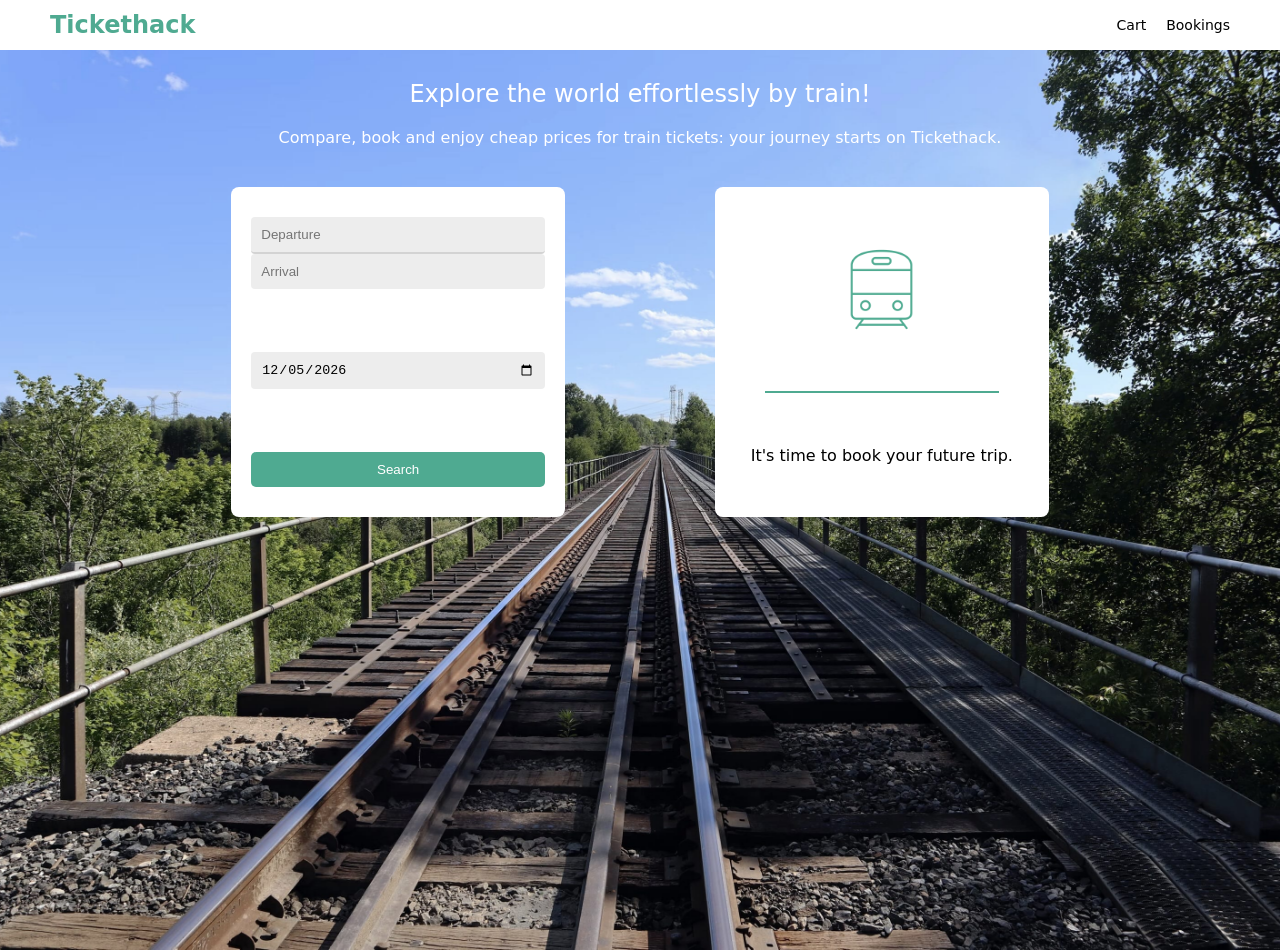
<file: index.html>
<!doctype html>

<html lang="en">
  <head>
    <meta charset="UTF-8" />
    <meta name="viewport" content="width=device-width, initial-scale=1.0" />
    <link rel="stylesheet" href="style.css" />
    <title>Tickethack</title>
  </head>

  <body>
    <div id="header">
      <h3 id="title">Tickethack</h3>
      <div id="cart-booking">
        <h5 id="cart">Cart</h5>
        <h5 id="bookings">Bookings</h5>
      </div>
    </div>

    <div id="background">
      <div id="text">
        <h2>Explore the world effortlessly by train!</h2>
        <h4>
          Compare, book and enjoy cheap prices for train tickets: your journey
          starts on Tickethack.
        </h4>
      </div>

      <div id="blocks-container">
        <div id="search-container">
          <div id="cities-input">
          <input
            type="text"
            placeholder="Departure"
            id="departure-input"
            class="input"
          />
          <input
            type="text"
            placeholder="Arrival"
            id="arrival-input"
            class="input"
          />
          </div>
          <input type="date" value="" class="input" id="date-input" />
          <button id="search-button">Search</button>
        </div>

        <div id="response-container">
          <img src="./images/train.png" id="train" />
          <hr>
          <h4 id="no_trips_text">It's time to book your future trip.</h4>
        </div>
      </div>
    </div>

    <script src="script-index.js" defer></script>
  </body>
</html>
</file>
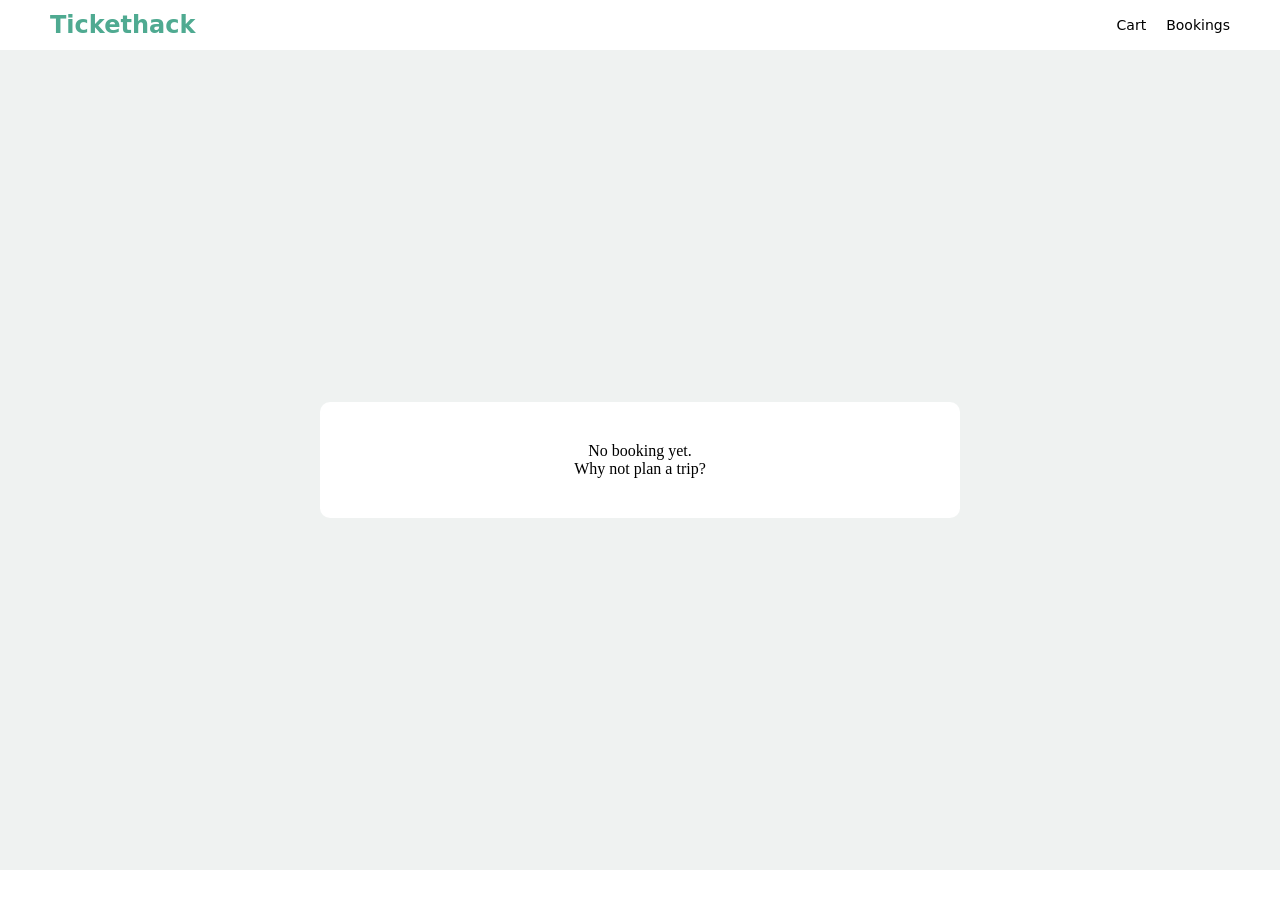
<file: bookings.html>
<!doctype html>
<html lang="en">
  <head>
    <meta charset="UTF-8" />
    <meta name="viewport" content="width=device-width, initial-scale=1.0" />
    <link rel="stylesheet" href="style.css" />
    <title>Tickethack_bookings</title>
  </head>

  <body>
    <div id="header">
      <h3 id="title">Tickethack</h3>
      <div id="cart-booking">
        <h5 id="cart">Cart</h5>
        <h5 id="bookings">Bookings</h5>
      </div>
    </div>

    <div id="background-book">
        <div id="bookings-container">
            <p class="notrip">No booking yet.</p>
            <p class="notrip">Why not plan a trip?</p>
        </div>
    </div>
    <!-- <div id="background-book">
      <div id="bookings-container">
        <h4 id="mybookings">My bookings</h4>
        <div id="bookings-results"></div>
        <hr id="separator" />
        <h5 id="enjoy">Enjoy your travels with Tickethack!</h5>
      </div>
    </div> -->

    <script src="script-bookings.js" defer></script>
  </body>
</html>
</file>
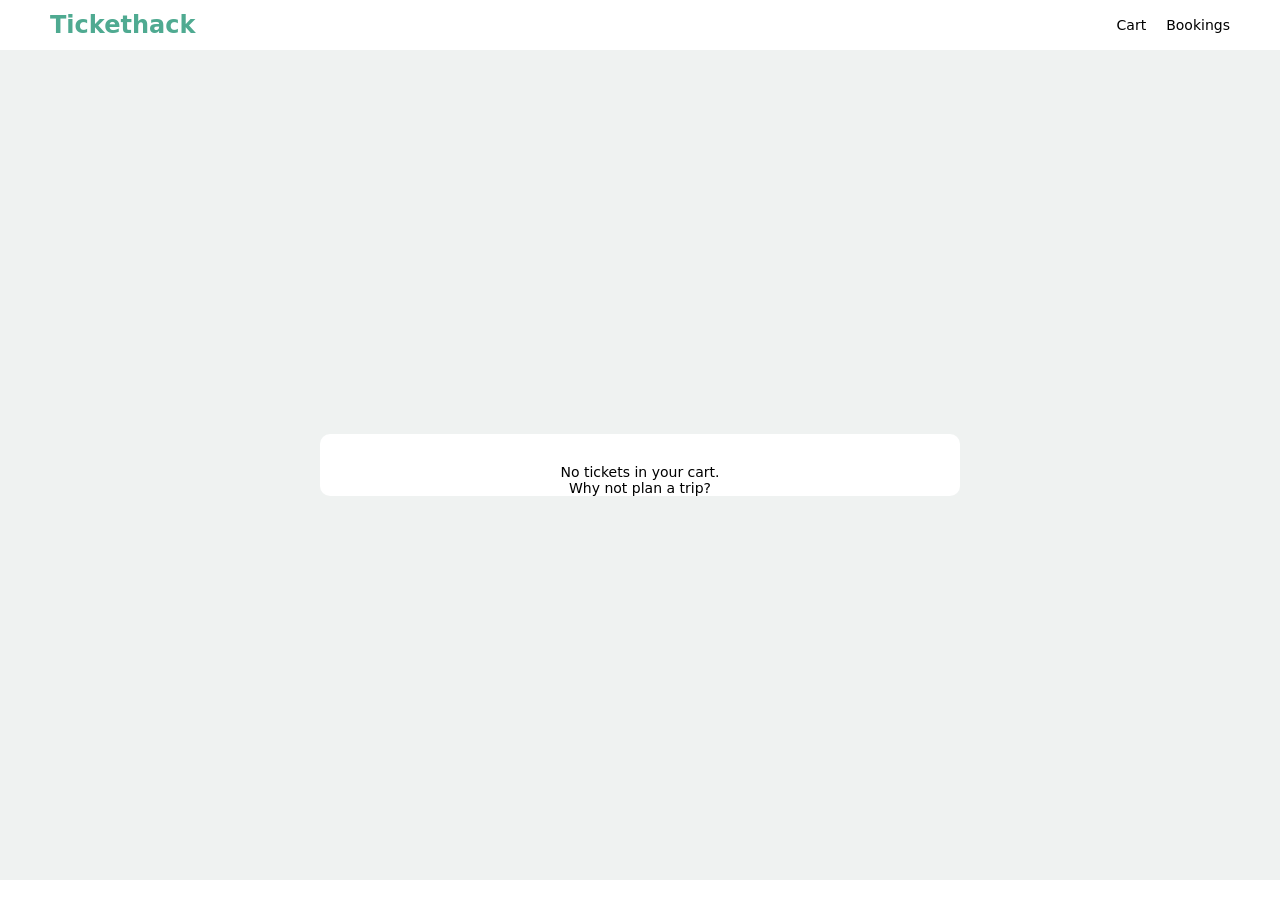
<file: cart.html>
<!doctype html>
<html lang="en">
  <head>
    <meta charset="UTF-8" />
    <meta name="viewport" content="width=device-width, initial-scale=1.0" />
    <link rel="stylesheet" href="style.css" />
    <title>Tickethack - Cart</title>
  </head>

  <body>
    <div id="header">
      <h3 id="title">Tickethack</h3>
      <div id="cart-booking">
        <h5 id="cart">Cart</h5>
        <h5 id="bookings">Bookings</h5>
      </div>
    </div>

    <div id="background-cart">
      <div id="cart-container">
        <div id="trips-waiting">
          <p class="cart-text">No tickets in your cart.</p>
          <p class="cart-text">Why not plan a trip?</p>
        </div>
      </div>
    </div>
    <script src="script-cart.js" defer></script>
  </body>
</html>
</file>
<file: style.css>
* {
  margin: 0;
  box-sizing: border-box;
}

body {
  margin: 0;
  padding: 0;
}

#header {
  background-color: white;
  padding: 10px 50px;
  margin: 0;
  display: flex;
  justify-content: space-between;
  align-items: center;
  height: 50px;
  padding: 0 50px;
}

#title {
  font-family:
    system-ui,
    -apple-system,
    BlinkMacSystemFont,
    "Segoe UI",
    Roboto,
    Oxygen,
    Ubuntu,
    Cantarell,
    "Open Sans",
    "Helvetica Neue",
    sans-serif;
  font-size: 24px;
  margin: 0;
  display: flex;
  color: #4faa91;
}

#cart-booking {
  display: flex;
  gap: 20px;
  font-family:
    system-ui,
    -apple-system,
    BlinkMacSystemFont,
    "Segoe UI",
    Roboto,
    Oxygen,
    Ubuntu,
    Cantarell,
    "Open Sans",
    "Helvetica Neue",
    sans-serif;
}

#cart,
#bookings {
  margin: 0;
  font-weight: 400;
  font-size: 14px;
}

#background {
  background-image: url("./images/background.jpg");
  height: 100vh;
  background-size: cover;
  background-position: center;
  display: flex;
  flex-direction: column;
  align-items: center;
}

#blocks-container {
  display: flex;
  justify-content: center;
  gap: 150px;
}

#text {
  padding: 20px;
  text-align: center;
  color: white;
  font-family:
    system-ui,
    -apple-system,
    BlinkMacSystemFont,
    "Segoe UI",
    Roboto,
    Oxygen,
    Ubuntu,
    Cantarell,
    "Open Sans",
    "Helvetica Neue",
    sans-serif;
}

#text h2 {
  margin: 10px;
  font-weight: 500;
}

#text h4 {
  margin: 20px;
  font-weight: 100;
}

#search-container {
  background-color: white;
  border-radius: 8px;
  padding: 30px 20px;
  width: 40%;
  height: 330px;
  display: flex;
  flex-direction: column;
  align-items: center;
  justify-content: space-between;
}

#response-container {
  background-color: white;
  border-radius: 8px;
  width: 40%;
  height: 330px;
  display: flex;
  flex-direction: column;
  align-items: center;
  justify-content: space-evenly;
  overflow-y: auto;
}

.input {
  width: 100%;
  padding: 10px;
  border: 0;
  border-radius: 4px;
  background-color: rgb(237, 237, 237);
}

#departure-input {
  border-bottom: solid lightgrey 2px;
}

#search-button {
  width: 100%;
  padding: 10px;
  border: 0;
  border-radius: 5px;
  background-color: #4faa91;
  color: white;
}

#train {
  height: 30%;
}

#response-container h4 {
  font-family:
    system-ui,
    -apple-system,
    BlinkMacSystemFont,
    "Segoe UI",
    Roboto,
    Oxygen,
    Ubuntu,
    Cantarell,
    "Open Sans",
    "Helvetica Neue",
    sans-serif;
  font-weight: 500;
  text-align: center;
}

#response-container hr {
  width: 70%;
  border: #4faa91 solid 1px;
}

#background-cart {
  background-color: #eff2f1;
  min-height: calc(100vh - 70px);
  display: flex;
  justify-content: center;
  align-items: center;
}

#cart-container {
  padding-top: 30px;
  display: flex;
  flex-direction: column;
  align-items: center;
  background-color: white;
  width: 50%; /* Ajuste selon tes besoins */
  border-radius: 10px;
  gap: 20px;
}

#cart-container p {
  font-family:
    system-ui,
    -apple-system,
    BlinkMacSystemFont,
    "Segoe UI",
    Roboto,
    Oxygen,
    Ubuntu,
    Cantarell,
    "Open Sans",
    "Helvetica Neue",
    sans-serif;
  font-size: 14px;
  font-weight: 500;
  text-align: center;
}

#trip-cards {
  width: 100%;
  display: flex;
  flex-direction: column;
  align-items: center;
  padding: 0 20px;
}

#footer-cart {
  background-color: rgb(0, 0, 75);
  color: white;
  width: 100%;
  border-bottom-right-radius: 10px;
  border-bottom-left-radius: 10px;
  display: flex;
  justify-content: space-between;
  padding: 20px 50px;
}

#purchase-button {
  background-color: #5bb299;
  color: white;
  border: none;
  border-radius: 5px;
  padding: 5px 10px;
  cursor: pointer;
}

.delete-button {
  background-color: #5bb299;
  color: white;
  border: none;
  border-radius: 5px;
  padding: 5px 10px;
  cursor: pointer;
}

#bookings-container {
  display: flex;
  flex-direction: column;
  align-items: center;
  background-color: white;
  width: 50%; /* Ajuste selon tes besoins */
  padding: 40px; /* Espace interne important */
  border-radius: 10px;
}

#background-book {
  background-color: #eff2f1;
  min-height: calc(100vh - 80px);
  display: flex;
  justify-content: center;
  align-items: center;
}

#mybookings {
  font-size: 1.2rem;
  color: #333;
  margin-bottom: 25px; /* Espace sous le titre */
}

#enjoy {
  color: #469c84; /* Le vert Tickethack */
  font-size: 0.9rem;
  margin-top: 30px; /* Espace au-dessus du message */
}

.trip-card {
  width: 95%;
  background-color: #f5eeee;
  border-radius: 5px;
  padding: 10px 15px;
  margin: 10px 0;

  display: flex;
  justify-content: space-between;
  align-items: center;
  font-family:
    system-ui,
    -apple-system,
    BlinkMacSystemFont,
    "Segoe UI",
    Roboto,
    Oxygen,
    Ubuntu,
    Cantarell,
    "Open Sans",
    "Helvetica Neue",
    sans-serif;
  font-size: 14px;
}

.booking-item {
  display: flex;
  justify-content: space-between;
  align-items: center;
  width: 90%;
  padding: 10px 0;
  font-size: 0.9rem;
  color: #333;
}

#separator {
  width: 20%;
  border: none;
  border-top: 2px solid #030000;
  margin-top: 40px;
  margin-bottom: 5px;
}

.book-button {
  background-color: #5bb299;
  color: white;
  border: none;
  border-radius: 5px;
  padding: 5px 10px;
  cursor: pointer;
}
</file>
